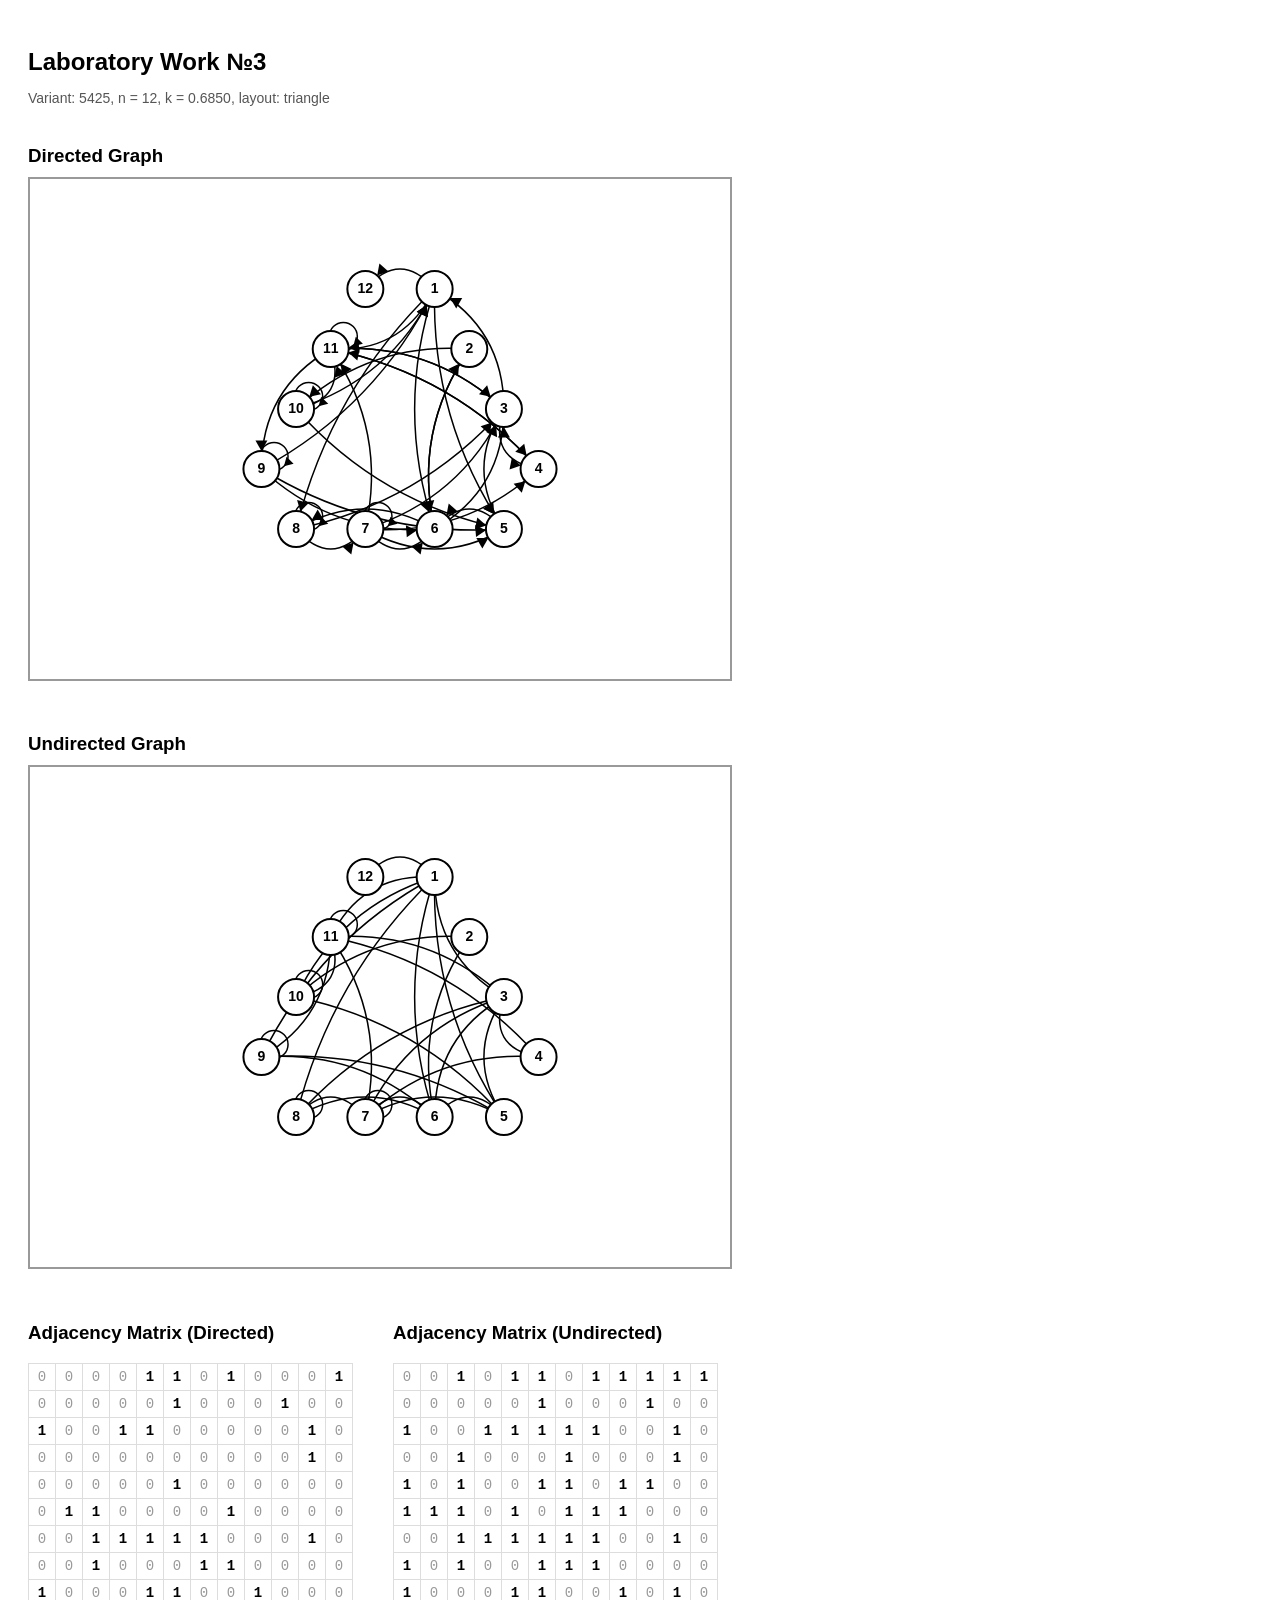
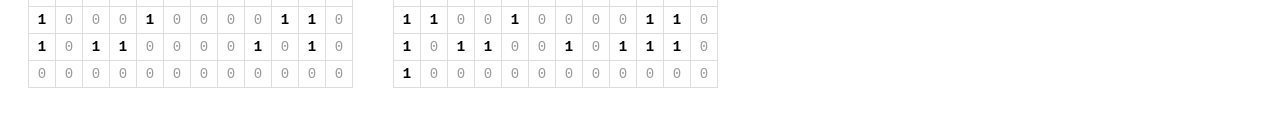
<file: Sem2/Lab3/index.html>
<!doctype html>
<html lang="en">
<head>
<meta charset="UTF-8">
<title>Laboratory Work №3</title>
<link rel="stylesheet" href="style.css">
</head>
<body>
<h2>Laboratory Work №3</h2>
<p class="info" id="info"></p>
<div class="graphs">
<div class="graph-block">
<h3>Directed Graph</h3>
<canvas id="dirCanvas" width="700" height="500"></canvas>
</div>
<div class="graph-block">
<h3>Undirected Graph</h3>
<canvas id="undirCanvas" width="700" height="500"></canvas>
</div>
</div>
<div class="matrices">
<div class="mat-block">
<h3>Adjacency Matrix (Directed)</h3>
<table id="tDir"></table>
</div>
<div class="mat-block">
<h3>Adjacency Matrix (Undirected)</h3>
<table id="tUndir"></table>
</div>
</div>
<script src="graph.js"></script>
</body>
</html>
</file>
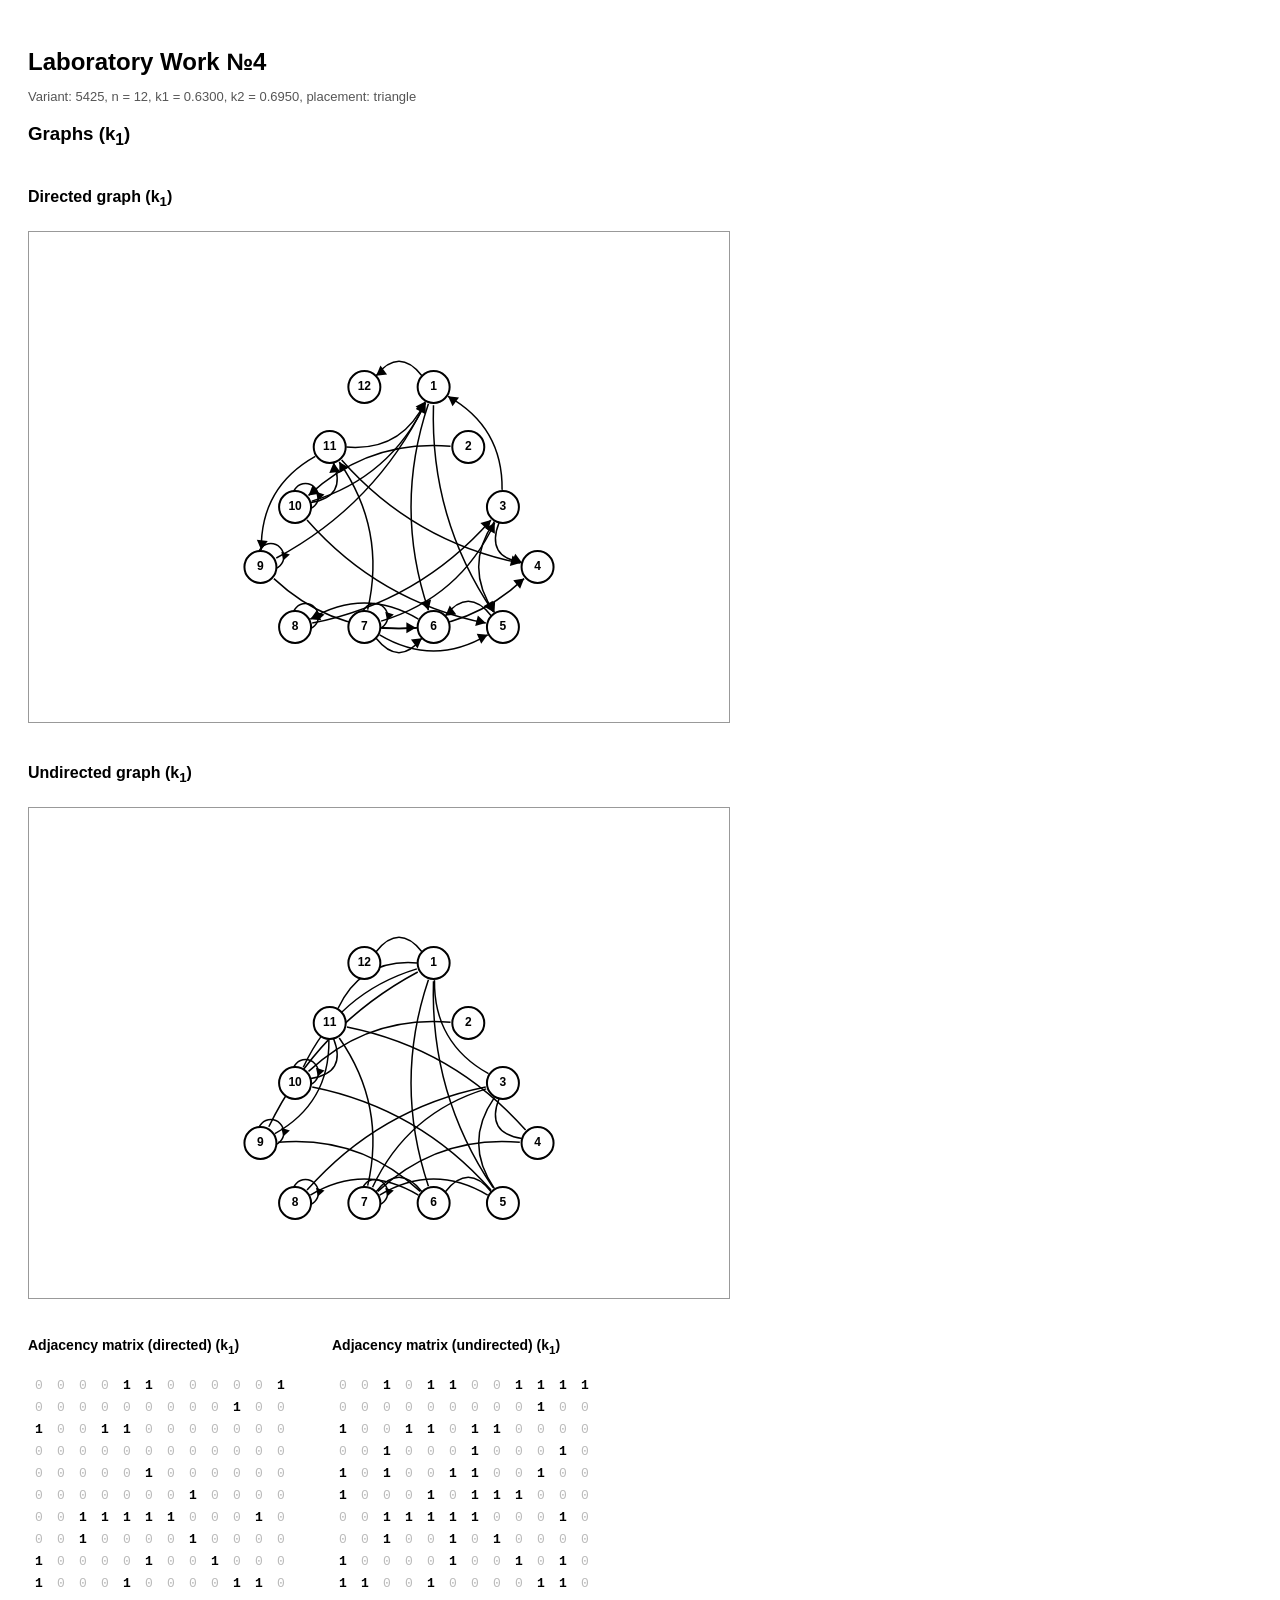
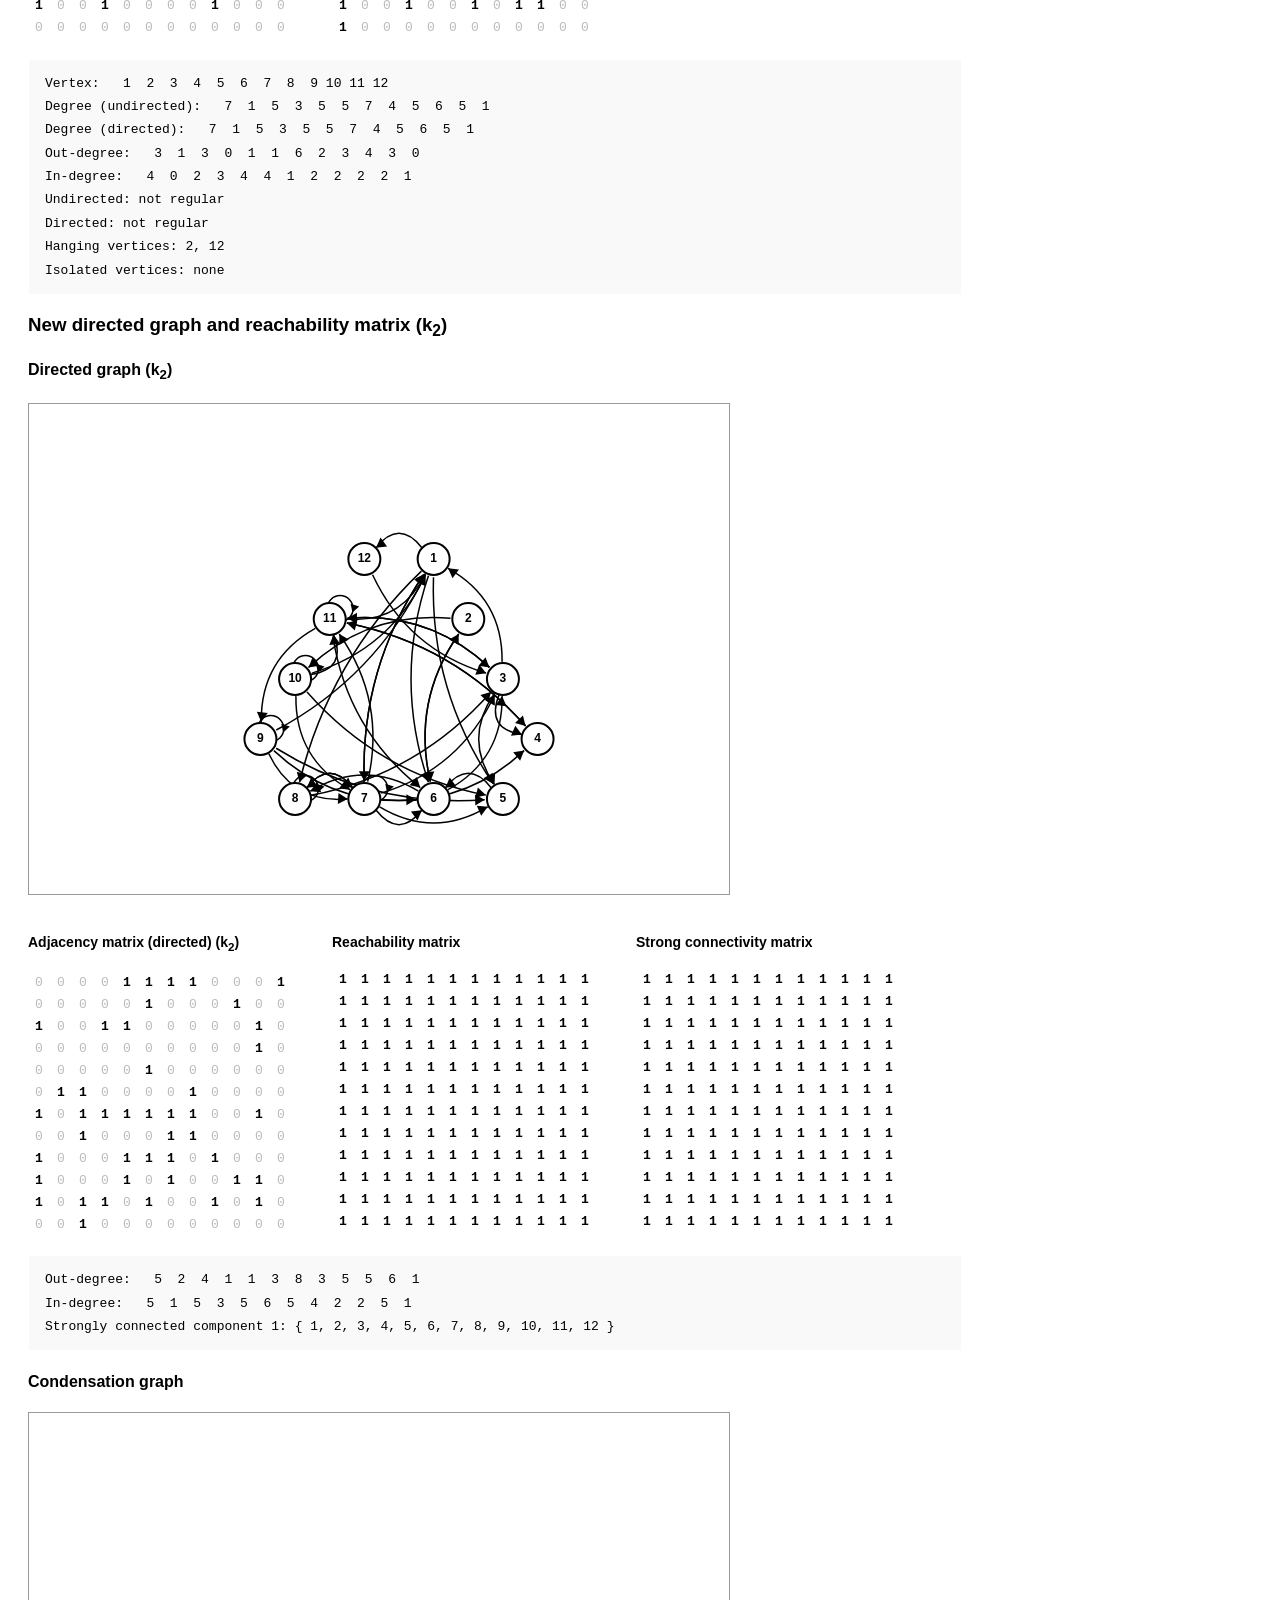
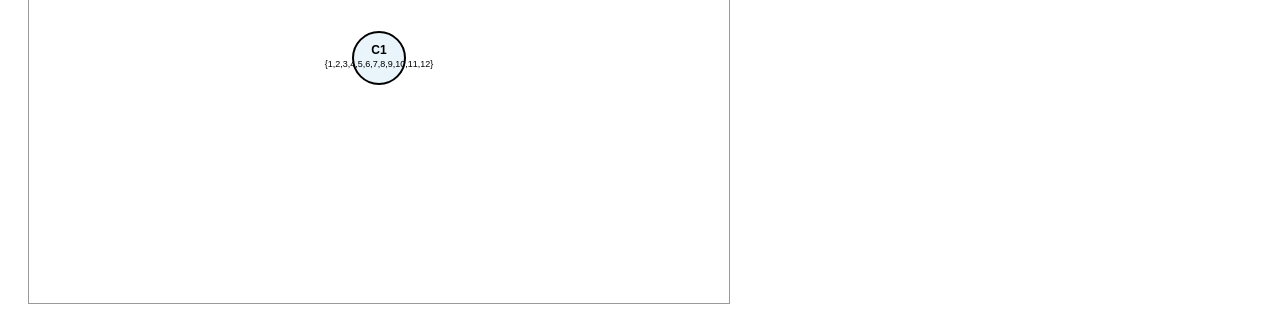
<file: Sem2/Lab4/index.html>
<!doctype html>
<html lang="en">
  <head>
    <meta charset="UTF-8" />
    <title>Laboratory Work №4</title>
    <link rel="stylesheet" href="style.css" />
  </head>
  <body>
    <h2>Laboratory Work №4</h2>
    <p class="info" id="info"></p>

    <h3>Graphs (k<sub>1</sub>)</h3>
    <div class="graphs">
      <div class="graph-block">
        <h4>Directed graph (k<sub>1</sub>)</h4>
        <canvas id="dirCanvas1" width="700" height="490"></canvas>
      </div>
      <div class="graph-block">
        <h4>Undirected graph (k<sub>1</sub>)</h4>
        <canvas id="undirCanvas1" width="700" height="490"></canvas>
      </div>
    </div>

    <div class="matrices">
      <div class="mat-block">
        <h4>Adjacency matrix (directed) (k<sub>1</sub>)</h4>
        <table id="tDir1"></table>
      </div>
      <div class="mat-block">
        <h4>Adjacency matrix (undirected) (k<sub>1</sub>)</h4>
        <table id="tUndir1"></table>
      </div>
    </div>

    <div class="results" id="results1"></div>

    <h3>New directed graph and reachability matrix (k<sub>2</sub>)</h3>

    <div class="graph-block">
      <h4>Directed graph (k<sub>2</sub>)</h4>
      <canvas id="dirCanvas2" width="700" height="490"></canvas>
    </div>

    <div class="matrices">
      <div class="mat-block">
        <h4>Adjacency matrix (directed) (k<sub>2</sub>)</h4>
        <table id="tDir2"></table>
      </div>

      <div class="mat-block">
        <h4>Reachability matrix</h4>
        <table id="tReach"></table>
      </div>

      <div class="mat-block">
        <h4>Strong connectivity matrix</h4>
        <table id="tStrong"></table>
      </div>
    </div>

    <div class="results" id="results2"></div>

    <div class="graph-block">
      <h4>Condensation graph</h4>
      <canvas id="condCanvas" width="700" height="490"></canvas>
    </div>

    <script src="graphs.js"></script>
  </body>
</html>
</file>
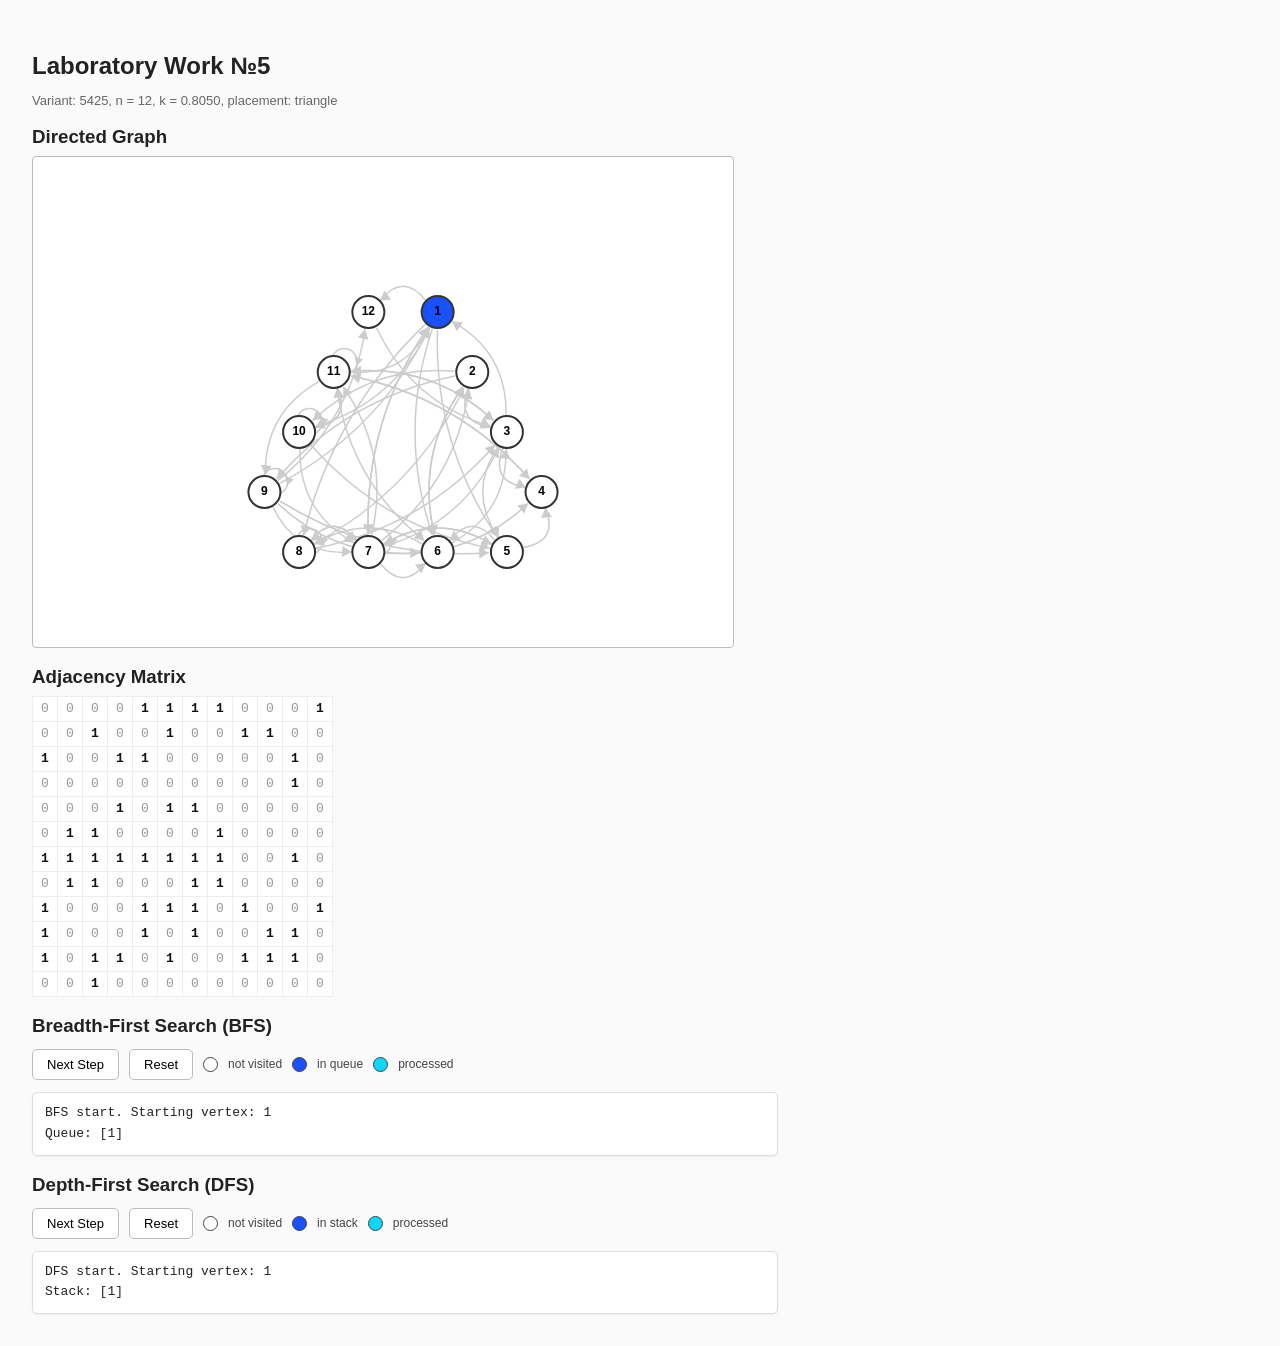
<file: Sem2/Lab5/index.html>
<!doctype html>
<html lang="en">
  <head>
    <meta charset="UTF-8" />
    <title>Laboratory Work №5</title>
    <link rel="stylesheet" href="style.css" />
  </head>
  <body>
    <h2>Laboratory Work №5</h2>
    <p class="info" id="info"></p>

    <h3>Directed Graph</h3>
    <canvas id="graphCanvas" width="700" height="490"></canvas>

    <h3>Adjacency Matrix</h3>
    <div class="mat-block">
      <table id="tDir"></table>
    </div>

    <h3>Breadth-First Search (BFS)</h3>
    <div class="controls">
      <button id="btnBStep" onclick="bNextStep()">Next Step</button>
      <button onclick="resetBFS()">Reset</button>
      <span class="legend">
        <span class="dot white"></span> not visited
        <span class="dot yellow"></span> in queue
        <span class="dot green"></span> processed
      </span>
    </div>
    <div class="protocol" id="bProtocol">
      Click "Next Step" to start BFS
    </div>

    <div id="bResults" style="display: none">
      <h4>BFS Correspondence Vector</h4>
      <div class="results" id="bVector"></div>
      <h4>BFS Tree Adjacency Matrix</h4>
      <div class="mat-block"><table id="tBTree"></table></div>
    </div>

    <h3>Depth-First Search (DFS)</h3>
    <div class="controls">
      <button id="btnDStep" onclick="dNextStep()">Next Step</button>
      <button onclick="resetDFS()">Reset</button>
      <span class="legend">
        <span class="dot white"></span> not visited
        <span class="dot yellow"></span> in stack
        <span class="dot green"></span> processed
      </span>
    </div>
    <div class="protocol" id="dProtocol">
      Click "Next Step" to start DFS
    </div>

    <div id="dResults" style="display: none">
      <h4>DFS Correspondence Vector</h4>
      <div class="results" id="dVector"></div>
      <h4>DFS Tree Adjacency Matrix</h4>
      <div class="mat-block"><table id="tDTree"></table></div>
    </div>

    <script src="graphs.js"></script>
  </body>
</html>
</file>
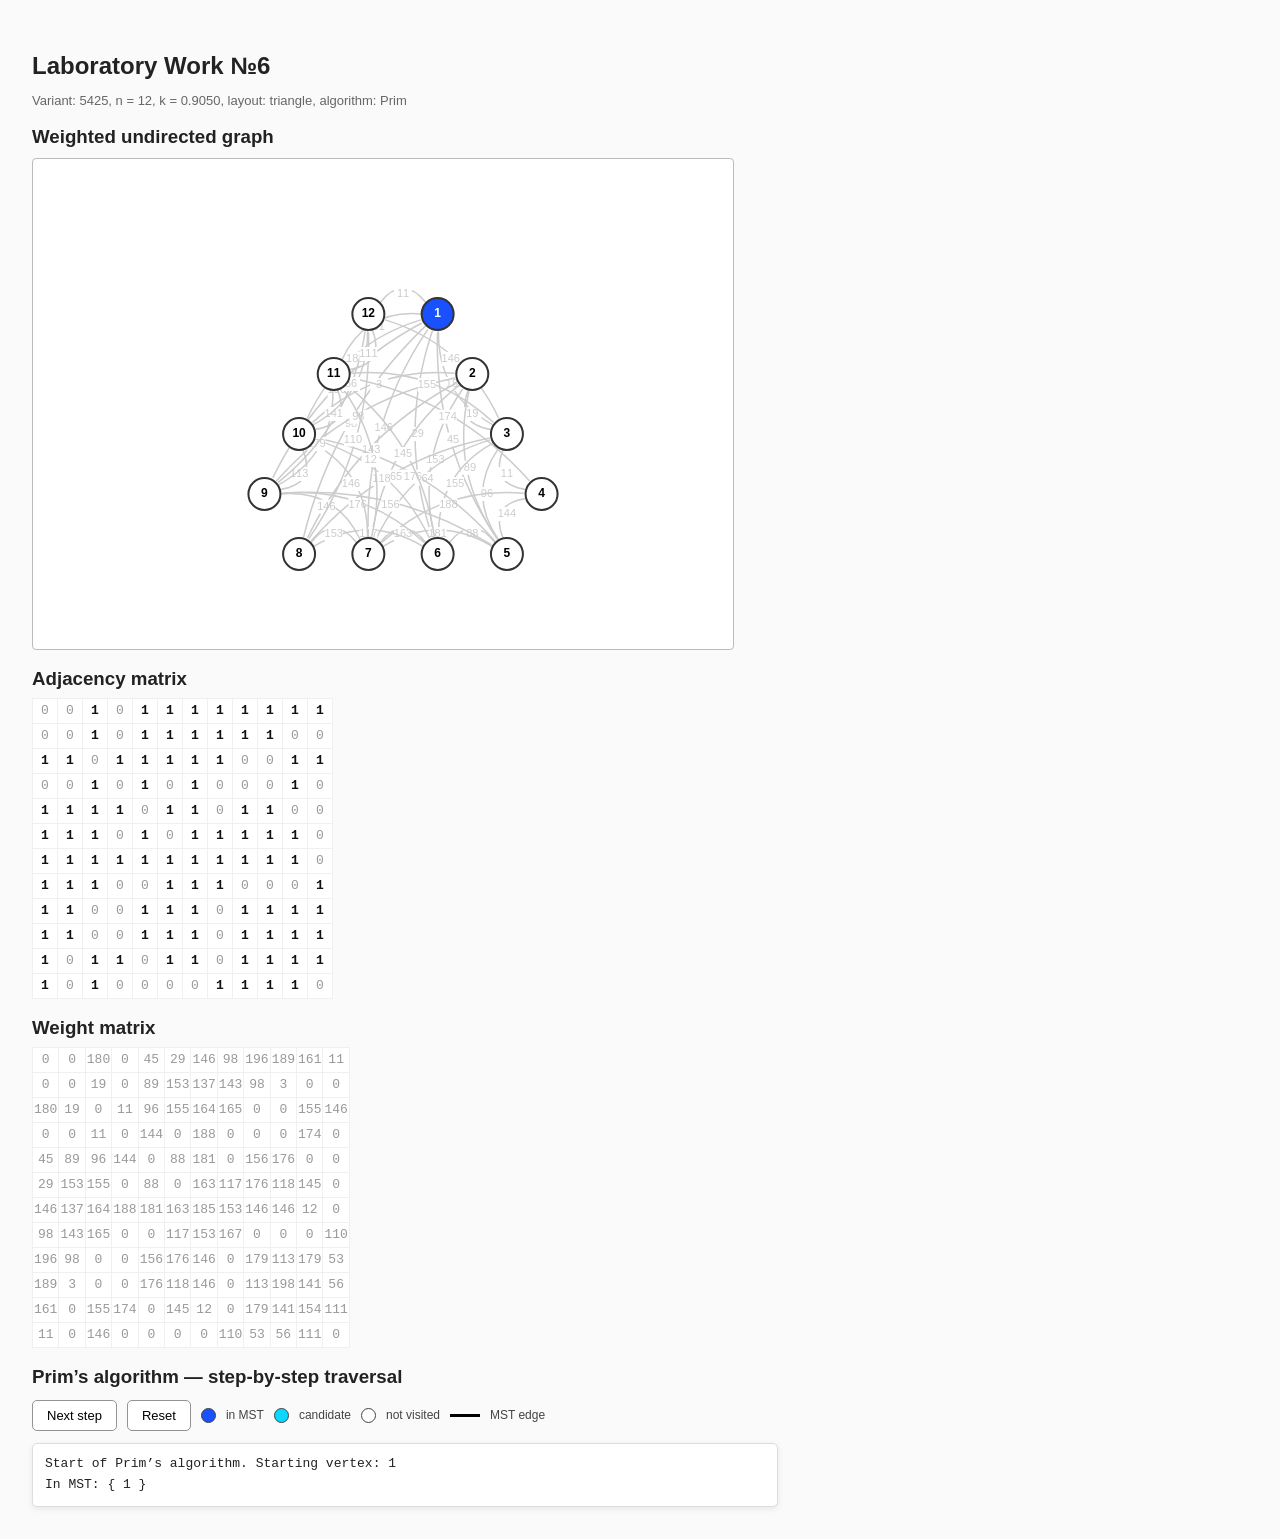
<file: Sem2/Lab6/index.html>
<!doctype html>
<html lang="en">
  <head>
    <meta charset="UTF-8" />
    <title>Laboratory Work №6</title>
    <link rel="stylesheet" href="style.css" />
  </head>
  <body>
    <h2>Laboratory Work №6</h2>
    <p class="info" id="info"></p>

    <h3>Weighted undirected graph</h3>
    <canvas id="graphCanvas" width="700" height="490"></canvas>

    <h3>Adjacency matrix</h3>
    <div class="mat-block">
      <table id="tUndir"></table>
    </div>

    <h3>Weight matrix</h3>
    <div class="mat-block">
      <table id="tWeights"></table>
    </div>

    <h3>Prim’s algorithm — step-by-step traversal</h3>

    <div class="controls">
      <button id="btnStep" onclick="pNextStep()">Next step</button>
      <button onclick="resetPrima()">Reset</button>
      <span class="legend">
        <span class="dot green"></span> in MST
        <span class="dot yellow"></span> candidate
        <span class="dot white"></span> not visited
        <span
          style="
            display: inline-block;
            width: 30px;
            height: 3px;
            background: #000000;
            vertical-align: middle;
          "
        ></span>
        MST edge
      </span>
    </div>

    <div class="protocol" id="protocol">
      Click "Next step" to start Prim’s algorithm
    </div>

    <div id="pResults" style="display: none">
      <h4>Result — minimum spanning tree</h4>
      <div class="results" id="pVector"></div>
      <h4>MST adjacency matrix</h4>
      <div class="mat-block"><table id="tSpanTree"></table></div>
    </div>

    <script src="graphs.js"></script>
  </body>
</html>
</file>
<file: Sem2/Lab3/style.css>
body {
font-family: Arial, sans-serif;
padding: 20px;
}
h2 {
margin-bottom: 5px;
}
.info {
font-size: 14px;
color: #555;
margin-bottom: 20px;
}
.graphs {
display: flex;
gap: 30px;
flex-wrap: wrap;
}
.graph-block h3 {
margin-bottom: 10px;
}
canvas {
border: 2px solid #999;
background: white;
}
.matrices {
display: flex;
gap: 40px;
margin-top: 30px;
flex-wrap: wrap;
}
table {
border-collapse: collapse;
font-family: monospace;
font-size: 14px;
}
td {
width: 24px;
height: 24px;
text-align: center;
border: 1px solid #ddd;
color: #999;
}
td.one {
font-weight: bold;
color: black;
}
</file>
<file: Sem2/Lab4/style.css>
body {
  font-family: Arial, sans-serif;
  padding: 20px;
}

h2 {
  margin-bottom: 5px;
}

.info {
  font-size: 13px;
  color: #555;
  margin-bottom: 15px;
}

.graphs {
  display: flex;
  gap: 20px;
  flex-wrap: wrap;
}

.graph-block h3 {
  font-size: 14px;
  margin-bottom: 5px;
}

canvas {
  display: block;
  border: 1px solid #999;
}

.matrices {
  display: flex;
  gap: 40px;
  margin-top: 20px;
  flex-wrap: wrap;
}

.mat-block {
  font-size: 14px;
  margin-bottom: 5px;
}

table {
  border-collapse: collapse;
  font-family: monospace;
  font-size: 13px;
}

td {
  width: 20px;
  height: 20px;
  text-align: center;
  vertical-align: middle;
  color: #bbb;
}

td.one {
  font-weight: bold;
  color: #000;
}

.results {
  margin-top: 15px;
  font-size: 13px;
  font-family: monospace;
  line-height: 1.8;
  white-space: pre-wrap;
  background: #f9f9f9;
  border: 1px solid #ffffff;
  padding: 12px 16px;
  max-width: 900px;
}
</file>
<file: Sem2/Lab5/style.css>
body {
  font-family: Arial, sans-serif;
  padding: 24px;
  background: #fafafa;
  color: #222;
}

h2 {
  margin-bottom: 6px;
  font-weight: 600;
}

h3 {
  margin-top: 18px;
  margin-bottom: 8px;
  font-weight: 600;
}

.info {
  font-size: 13px;
  color: #666;
  margin-bottom: 16px;
}

canvas {
  display: block;
  border: 1px solid #bbb;
  background: #fff;
  border-radius: 4px;
}

table {
  border-collapse: collapse;
  font-family: monospace;
  font-size: 13px;
  background: #fff;
}

td {
  width: 22px;
  height: 22px;
  text-align: center;
  vertical-align: middle;
  color: #999;
  border: 1px solid #eee;
}

td.one {
  font-weight: bold;
  color: #111;
}

.controls {
  display: flex;
  align-items: center;
  gap: 10px;
  margin: 12px 0;
  flex-wrap: wrap;
}

.controls button {
  padding: 7px 14px;
  font-size: 13px;
  cursor: pointer;
  border: 1px solid #bbb;
  background: #fff;
  border-radius: 5px;
  transition: 0.2s;
}

.controls button:hover {
  background: #f0f0f0;
}

.controls button:disabled {
  color: #aaa;
  cursor: not-allowed;
  background: #f7f7f7;
}

.legend {
  font-size: 12px;
  display: flex;
  align-items: center;
  gap: 10px;
  color: #444;
}

.dot {
  display: inline-block;
  width: 13px;
  height: 13px;
  border-radius: 50%;
  border: 1px solid #444;
}

.dot.white { background: #fff; }
.dot.yellow { background: #1851fd; }
.dot.green { background: #0cd7ff; }

.protocol,
.results {
  font-family: monospace;
  font-size: 13px;
  background: #fff;
  border: 1px solid #ddd;
  border-radius: 5px;
  padding: 10px 12px;
  max-width: 720px;
  white-space: pre-wrap;
  line-height: 1.6;
  box-shadow: 0 1px 2px rgba(0,0,0,0.05);
}
</file>
<file: Sem2/Lab6/style.css>
body {
  font-family: Arial, sans-serif;
  padding: 24px;
  background: #fafafa;
  color: #222;
}

h2 {
  margin-bottom: 6px;
  font-weight: 600;
}

h3 {
  margin-top: 18px;
  margin-bottom: 8px;
  font-weight: 600;
}

.info {
  font-size: 13px;
  color: #666;
  margin-bottom: 16px;
}

canvas {
  display: block;
  border: 1px solid #bbb;
  background: #fff;
  border-radius: 4px;
  margin-top: 10px;
}

table {
  border-collapse: collapse;
  font-family: monospace;
  font-size: 13px;
  background: #fff;
}

td {
  width: 22px;
  height: 22px;
  text-align: center;
  vertical-align: middle;
  color: #999;
  border: 1px solid #f0f0f0;
}

td.one {
  font-weight: bold;
  color: #111;
}

/* CONTROLS */
.controls {
  display: flex;
  align-items: center;
  gap: 10px;
  margin: 12px 0;
  flex-wrap: wrap;
}

.controls button {
  padding: 7px 14px;
  font-size: 13px;
  cursor: pointer;
  border: 1px solid #939393;
  background: #fff;
  border-radius: 5px;
  transition: 0.2s;
}

.controls button:hover {
  background: #f0f0f0;
}

.controls button:disabled {
  color: #848383;
  cursor: not-allowed;
  background: #f7f7f7;
}

.legend {
  font-size: 12px;
  display: flex;
  align-items: center;
  gap: 10px;
  color: #444;
}

.dot {
  display: inline-block;
  width: 13px;
  height: 13px;
  border-radius: 50%;
  border: 1px solid #444;
}

.dot.white {
  background: #ffffff;
}

.dot.yellow {
  background: #0cd7ff;
}

.dot.green {
  background: #1851fd;
}

.protocol,
.results {
  font-family: monospace;
  font-size: 13px;
  background: #ffffff;
  border: 1px solid #ddd;
  border-radius: 5px;
  padding: 10px 12px;
  max-width: 720px;
  white-space: pre-wrap;
  line-height: 1.6;
  box-shadow: 0 2px 6px rgba(0, 0, 0, 0.08);
}
</file>
